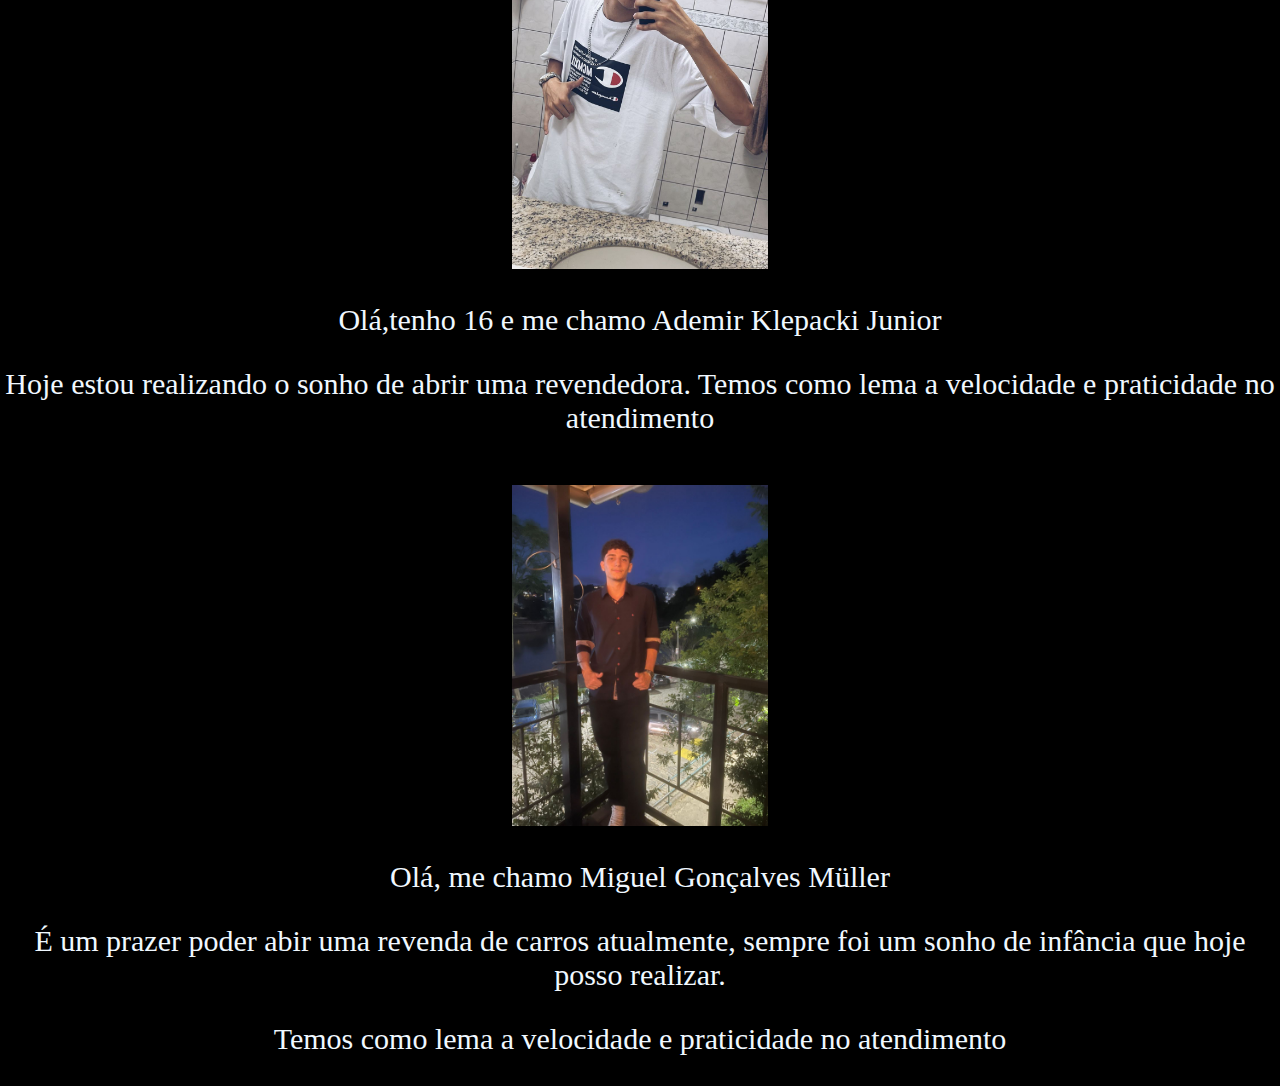
<file: tabaio/apresentacao.html>
<!DOCTYPE html>
    <html lang="en">
    <head>
        <meta charset="UTF-8">
        <meta name="viewport" content="width=device-width, initial-scale=1.0">
        <title>Outra Página</title>
        <style>
        body {
            margin: 0;
            padding: 0;
            display: flex;
            flex-direction: column;
            align-items: center;
            justify-content: center;
            height: 100vh;
            background-color: black;
        }

        .image-container {
            text-align: center;
            margin-bottom: 20px;
        }

        img {
            max-width: 20%;
            height: auto;
        }
        h1 {
            color: aliceblue;
        }
        p {
            font-size: 30px;
            text-align: center;
            color: aliceblue;
            font-family: Roboto;;
        }
        </style>
    </head>
    <body>
        <H1>CEOS</H1>
        <div class="image-container">
            <img src="ademir.png.png" alt="Imagem 1">
            <p>Olá,tenho 16 e me chamo Ademir Klepacki Junior</p>
            <p>Hoje estou realizando o sonho de abrir uma revendedora. Temos como lema a velocidade e praticidade no atendimento</p>
        </div>
    
        <div class="image-container">
            <img src="eu.png.png" alt="Imagem 2">
            <p>Olá, me chamo Miguel Gonçalves Müller</p>
            <p>É um prazer poder abir uma revenda de carros atualmente, sempre foi um sonho de infância que hoje posso realizar.</p>
            <p>Temos como lema a velocidade e praticidade no atendimento</p>
        </div></p>
        </div>
    
    </body>
    </html>
</file>
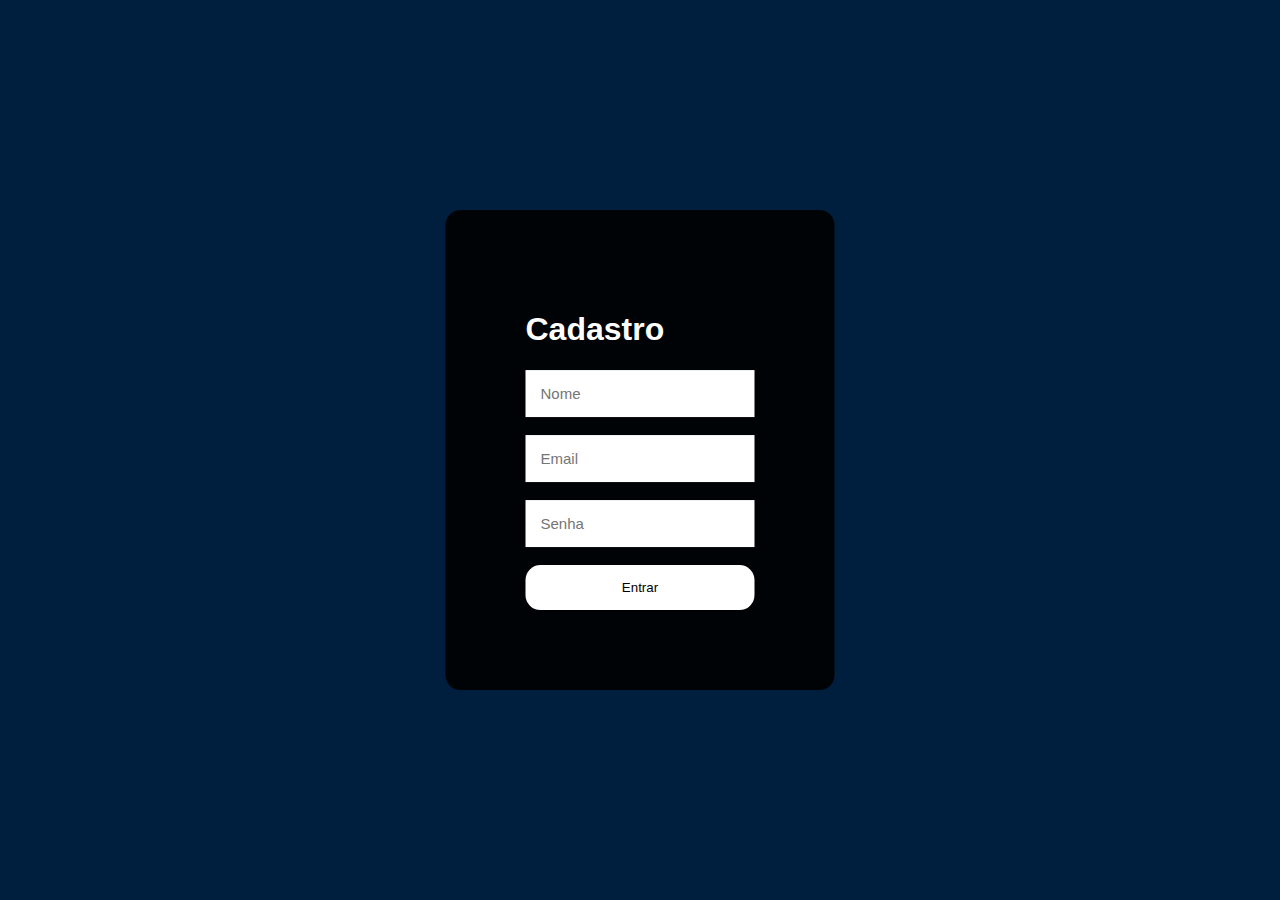
<file: tabaio/cadastro.html>
<!DOCTYPE html>
<html lang="en">
<head>
    <meta charset="UTF-8">
    <meta name="viewport" content="width=device-width, initial-scale=1.0">
    <title>cadastro</title>
    <link rel="stylesheet" href="cadastro.css">
</head>
<body>
    <div >
        <h1>Cadastro</h1>
        <input type="text" placeholder="Nome" required>
        <br><br>
        <input type="email" placeholder="Email" required>
        <br><br>
        <input type="password" placeholder="Senha" required>
        <br><br>
        <button onclick="window.location.href= 'http://127.0.0.1:5500/tela-de-login.html'">Entrar</button>
    </div>

</body>
</html>
</file>
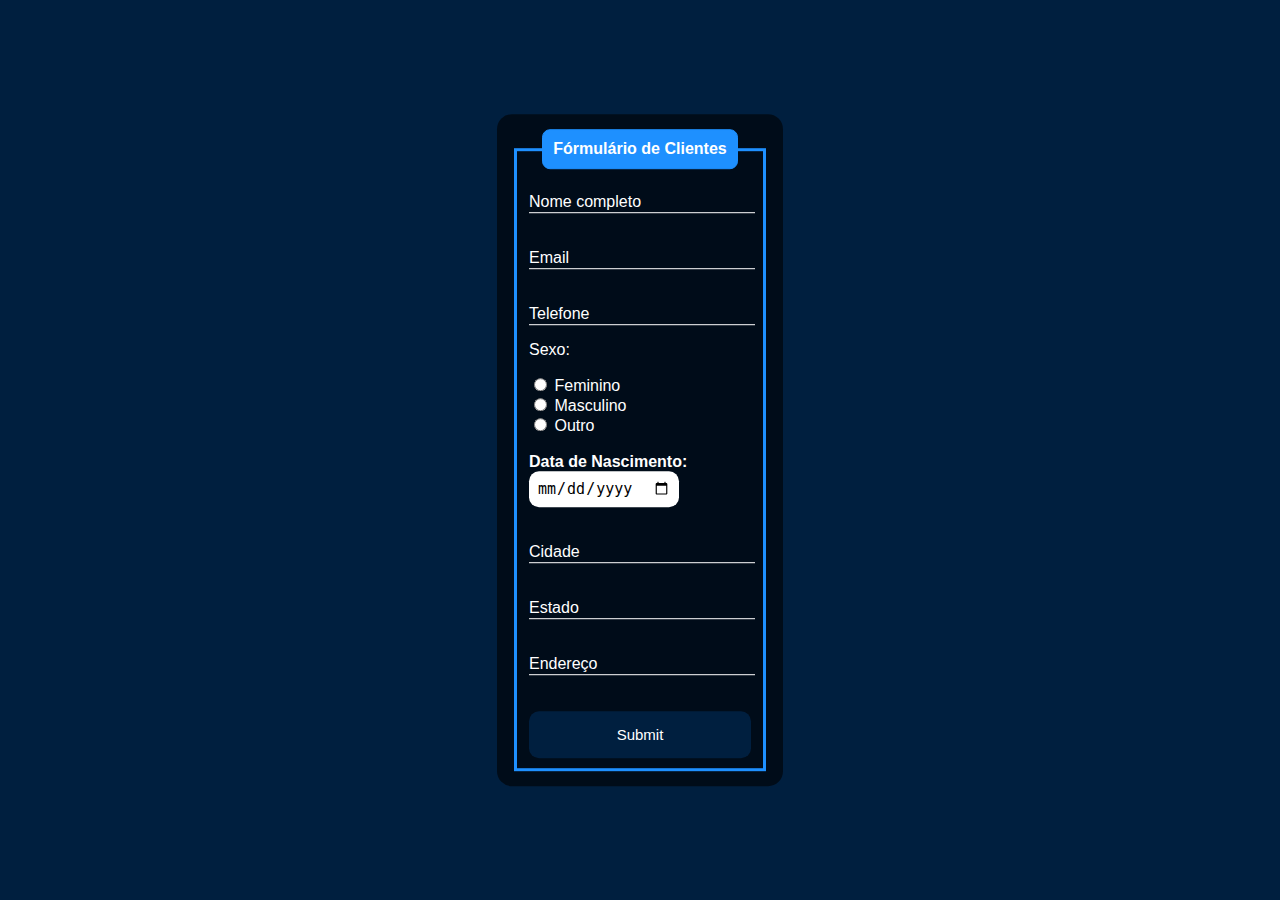
<file: tabaio/formulario.html>
<!DOCTYPE html>
<html lang="en">
<head>
    <meta charset="UTF-8">
    <meta name="viewport" content="width=device-width, initial-scale=1.0">
    <title>Formulario | GN</title>
    <link rel="stylesheet" href="formulario.css">
</head>
<body>
    <div class="box">
        <form action="">
            <fieldset>
                <legend><b>Fórmulário de Clientes</b></legend>
                <br>
                <div class="inputBox">
                    <input type="text" name="nome" id="nome" class="inputUser" required>
                    <label for="nome" class="labelInput">Nome completo</label>
                </div>
                <br><br>
                <div class="inputBox">
                    <input type="text" name="email" id="email" class="inputUser" required>
                    <label for="email" class="labelInput">Email</label>
                </div>
                <br><br>
                <div class="inputBox">
                    <input type="tel" name="telefone" id="telefone" class="inputUser" required>
                    <label for="telefone" class="labelInput">Telefone</label>
                </div>
                <p>Sexo:</p>
                <input type="radio" id="feminino" name="genero" value="feminino" required>
                <label for="feminino">Feminino</label>
                <br>
                <input type="radio" id="masculino" name="genero" value="masculino" required>
                <label for="masculino">Masculino</label>
                <br>
                <input type="radio" id="outro" name="genero" value="outro" required>
                <label for="outro">Outro</label>
                <br><br>
                <label for="data_nascimento"><b>Data de Nascimento:</b></label>
                <input type="date" name="data_nascimento" id="data_nascimento" required>
                <br><br><br>
                <div class="inputBox">
                    <input type="text" name="cidade" id="cidade" class="inputUser" required>
                    <label for="cidade" class="labelInput">Cidade</label>
                </div>
                <br><br>
                <div class="inputBox">
                    <input type="text" name="estado" id="estado" class="inputUser" required>
                    <label for="estado" class="labelInput">Estado</label>
                </div>
                <br><br>
                <div class="inputBox">
                    <input type="text" name="endereco" id="endereco" class="inputUser" required>
                    <label for="endereco" class="labelInput">Endereço</label>
                </div>
                <br><br>
                <input type="submit" name="submit" id="submit">
            </fieldset>
        </form>
    </div>
</body>
</html>
</file>
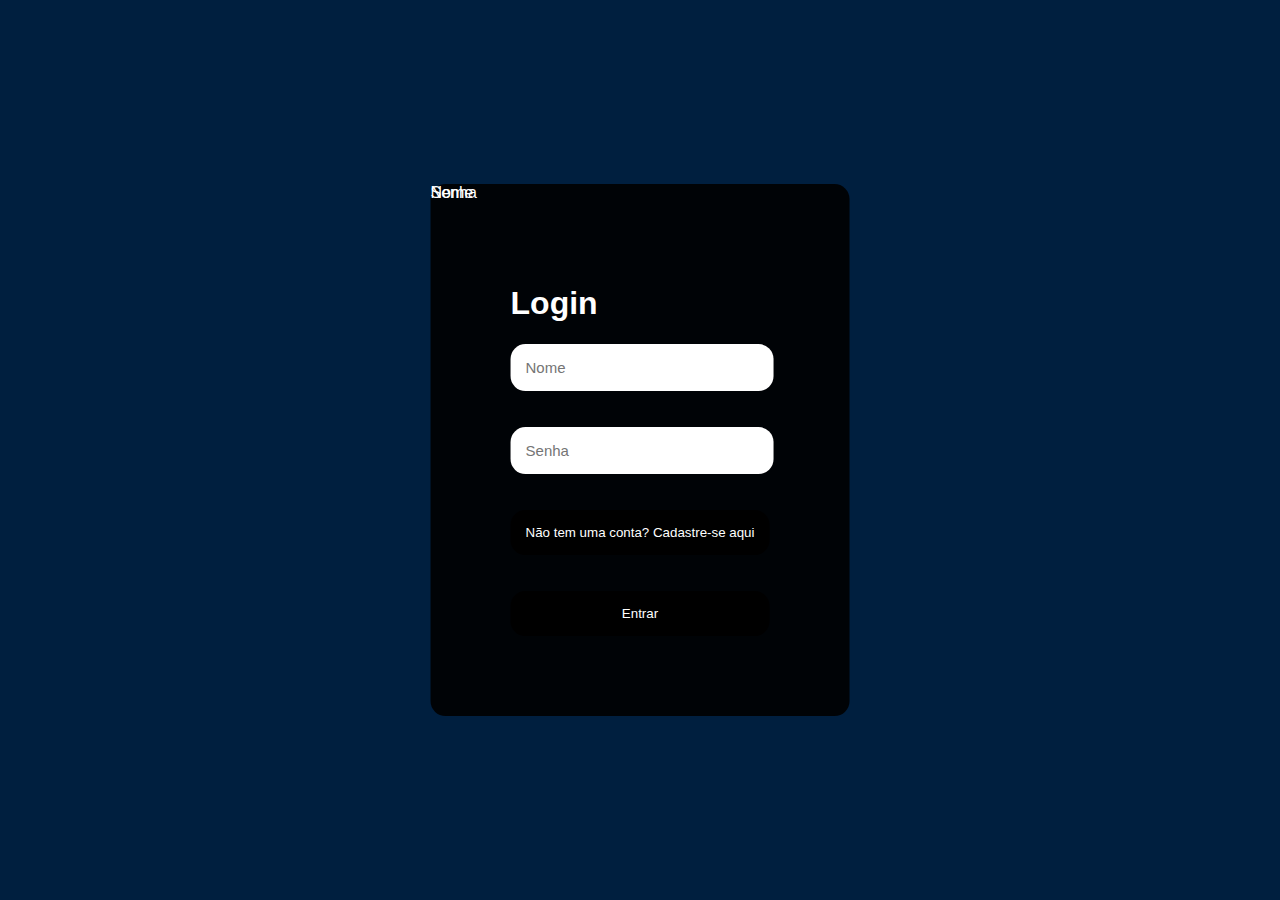
<file: tabaio/tela-de-login.html>
<!DOCTYPE html>
<html lang="en">
<head>
    <meta charset="UTF-8">
    <meta name="viewport" content="width=device-width, initial-scale=1.0">
    <title>Tela de Login</title>
   <link rel="stylesheet" href="tela-de-login.css">
</head>
<body>
    <div >
        <h1>Login</h1>
        <input type="text" placeholder="Nome">
        <label for="nome" class="labelInput">Nome </label>
        <br><br>
        <input type="password" placeholder="Senha">
        <label for="senha" class="labelInput">Senha</label>
        <br><br>
        <button onclick="window.location.href='http://127.0.0.1:5500/formulario.html'">Não tem uma conta? Cadastre-se aqui</button>
        <br><br><br>
        <button onclick="window.location.href= 'http://127.0.0.1:5500/index.html'">Entrar</button>
    </div>
</body>
</html>
</file>
<file: tabaio/cadastro.css>
body{
    font-family: Arial, Helvetica, sans-serif;
    background-color:  #001f3f;
}
div{
background-color: rgba(0, 0, 0, 0.9);
position: absolute;
top: 50%;
left: 50%;
transform: translate(-50%, -50%);
padding: 80px;
border-radius: 15px;
color: white;
}
input{
padding: 15px;
border: none;
outline: none;
font-size: 15px;
}
button{
background-color: white;
border:none;
padding: 15px;
width: 100%;
border-radius: 15px;
cursor: pointer;
}
button:hover{
background-color: #001f3f;

}
</file>
<file: tabaio/formulario.css>
body{
    font-family: Arial, Helvetica, sans-serif;
   background-color: #001f3f;
}
.box{
    color: white;
    position: absolute;
    top: 50%;
    left: 50%;
    transform: translate(-50%,-50%);
    background-color: rgba(0, 0, 0, 0.6);
    padding: 15px;
    border-radius: 15px;
    width: 20%;
}
fieldset{
    border: 3px solid dodgerblue;
}
legend{
    border: 1px solid dodgerblue;
    padding: 10px;
    text-align: center;
    background-color: dodgerblue;
    border-radius: 8px;
}
.inputBox{
    position: relative;
}
.inputUser{
    background: none;
    border: none;
    border-bottom: 1px solid white;
    outline: none;
    color: white;
    font-size: 15px;
    width: 100%;
    letter-spacing: 2px;
}
.labelInput{
    position: absolute;
    top: 0px;
    left: 0px;
    pointer-events: none;
    transition: .5s;
}
.inputUser:focus ~ .labelInput,
.inputUser:valid ~ .labelInput{
    top: -20px;
    font-size: 12px;
    color: dodgerblue;
}
#data_nascimento{
    border: none;
    padding: 8px;
    border-radius: 10px;
    outline: none;
    font-size: 15px;
}
#submit{
    background-color:  #001f3f;
    width: 100%;
    border: none;
    padding: 15px;
    color: white;
    font-size: 15px;
    cursor: pointer;
    border-radius: 10px;
}
#submit:hover{
   background-color: #001f3f;
}
</file>
<file: tabaio/tela-de-login.css>
body{
    font-family: Arial, Helvetica, sans-serif;
    background-color:  #001f3f;
}
div{
background-color: rgba(0, 0, 0, 0.9);
position: absolute;
top: 50%;
left: 50%;
transform: translate(-50%, -50%);
padding: 80px;
border-radius: 15px;
color: white;
}
input{
padding: 15px;
border: none;
outline: none;
font-size: 15px;
width: 90%;
font-size: 15px;
border-radius: 15px;
}
button{
background-color: black;
border:none;
padding: 15px;
width: 100%;
border-radius: 15px;
cursor: pointer;
}
button:hover{
background-color: #001f3f;

}
button{
    background-color: black;
    color: white;
    border:none;
    padding: 15px;
    width: 100%;
    border-radius: 15px;
    cursor: pointer;
}
.labelInput{
    position: absolute;
    top: 0px;
    left: 0px;
    pointer-events: none;
    transition: .5s;
}
.inputUser:focus ~ .labelInput,
.inputUser:valid ~ .labelInput{
    top: -20px;
    font-size: 12px;
    color: dodgerblue;
}
</file>
